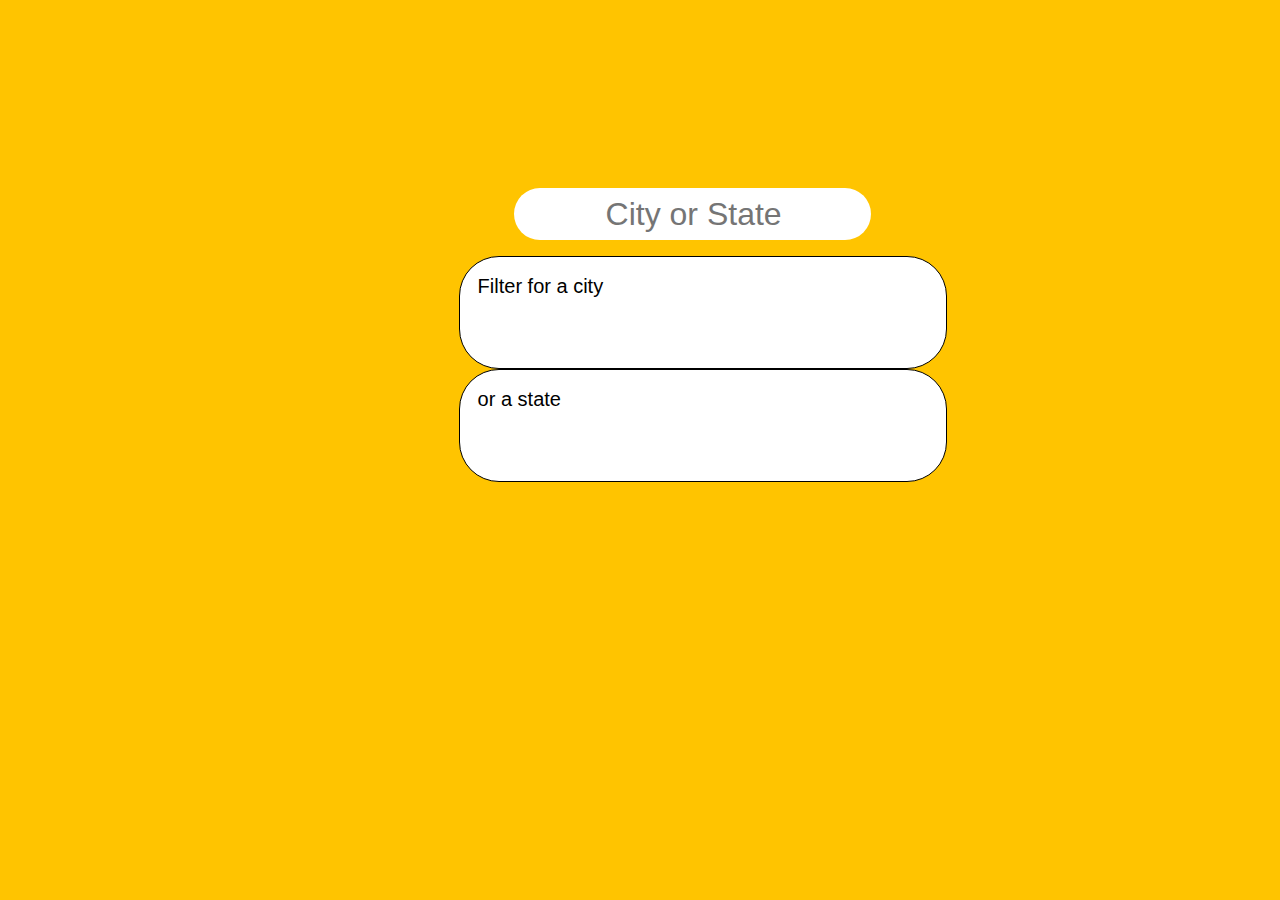
<file: Ajax Type Ahead/index.html>
<!DOCTYPE html>
<html lang="en">
    <head>
        <meta charset="UTF-8">
        <title>Ajax Type Ahead</title>
        <link rel="stylesheet" href="styles.css">

    </head>
    <body>
        <form class= "search-form">
            <input type="text" class = "search" placeholder="City or State">
            <ul class="suggestions">
                <li>Filter for a city</li>
                <li> or a state</li>
            </ul>
        </form>
        <script src="script.js"  area-hdden="true"></script>
    </body>
    
</html>
</file>
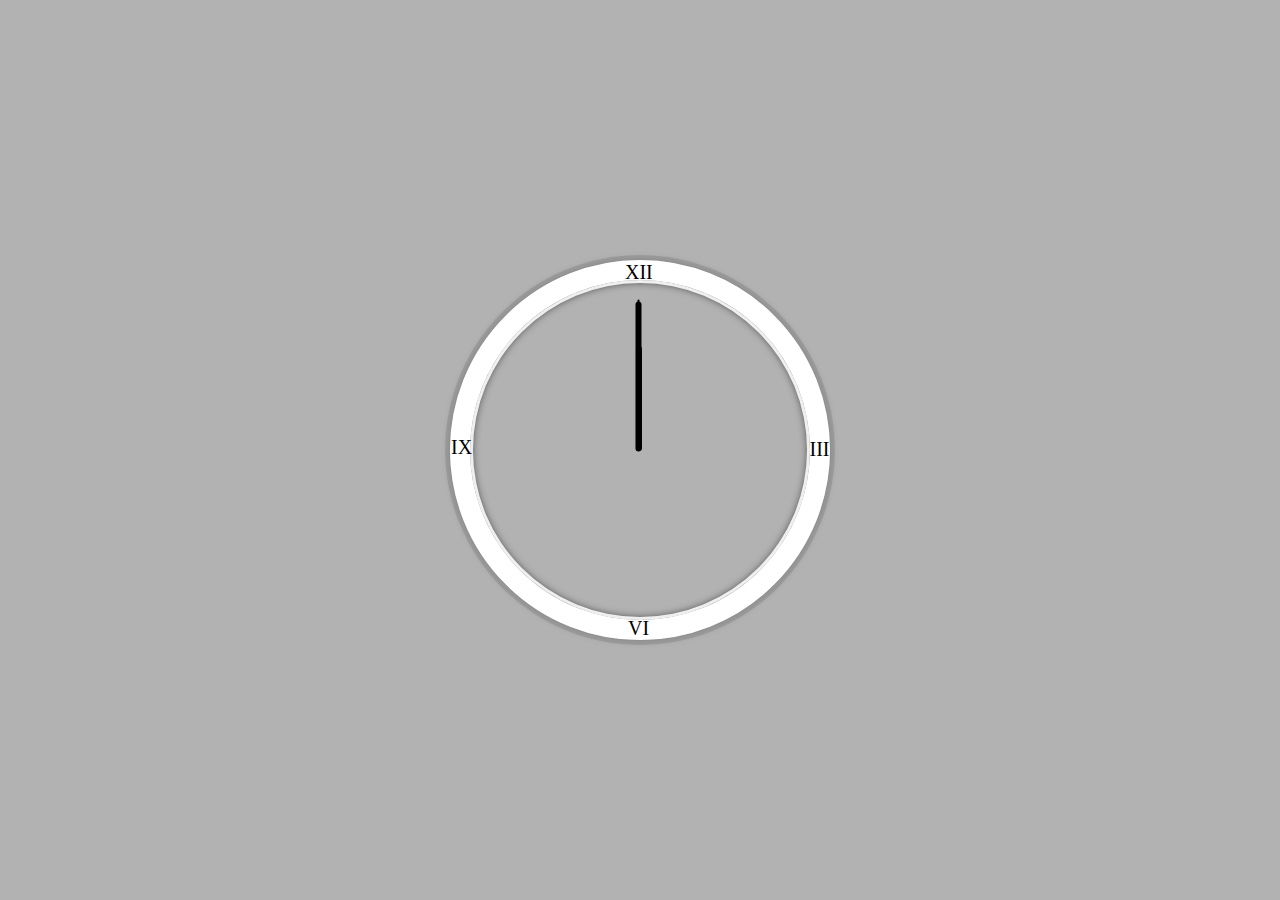
<file: CSS + JS Clock/index.html>
<!DOCTYPE html>
<html lang="en">
    <head>
        <meta charset="UTF-8">
        <title>Clock</title>
        <link rel="stylesheet" href="style.css">
        <script src="clock.js"></script>
    </head>
    <body>
        <div class="clock">
            
            <div class="clock-face">
                    <div class="three">III</div>
                    <div class="six">VI</div>
                    <div class="nine">IX</div>
                    <div class="twelve">XII</div>
                <div class="hand hour-hand" id="hours"></div>
                <div class="hand min-hand" id="minutes"></div>
                <div class="hand second-hand" id="seconds"></div>
            </div>
        </div>
    </body>
</html>
</file>
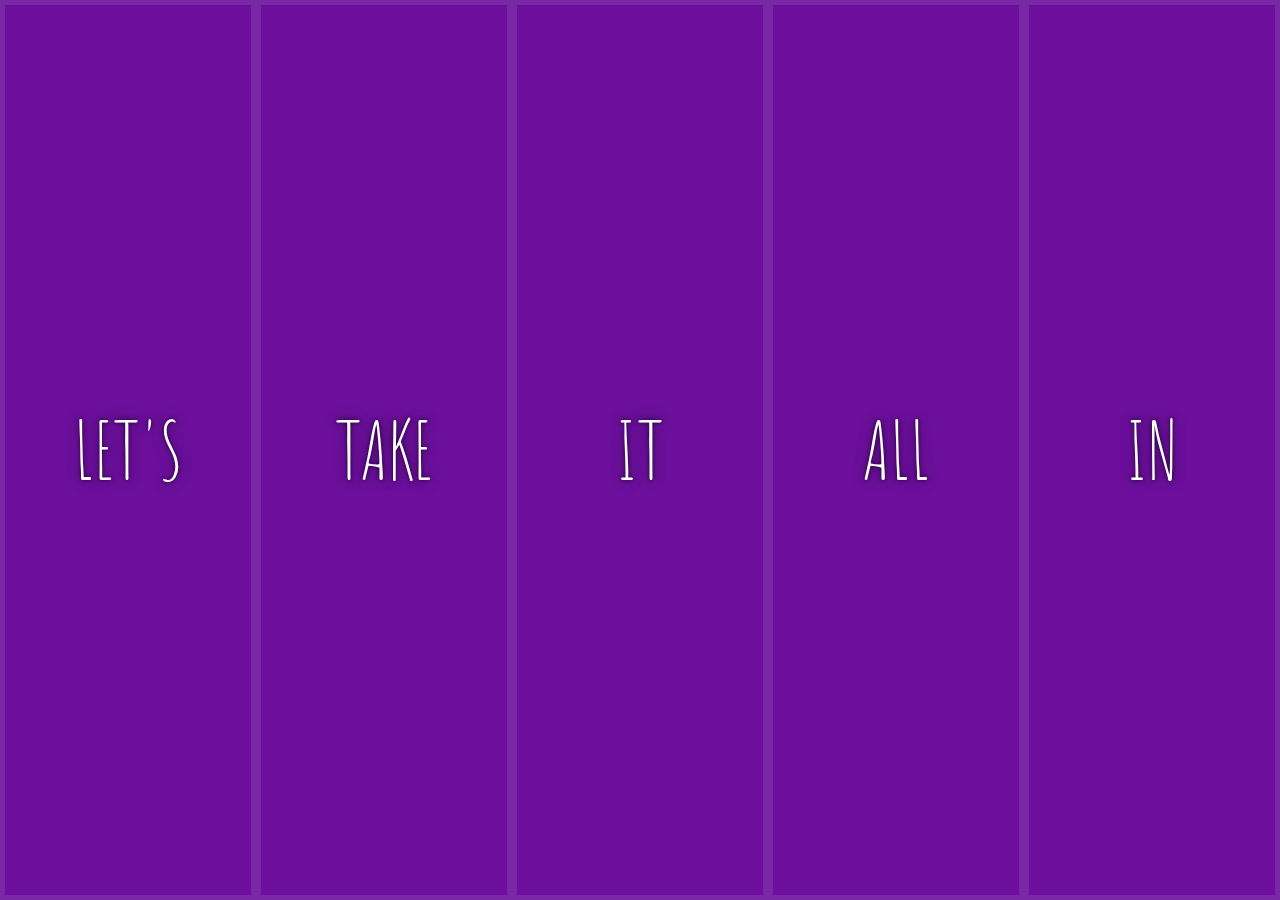
<file: Flex Panels Image Gallery/index.html>
<!DOCTYPE html>
<html lang="en">
    <head>
        <meta charset="UTF-8">
        <title>Flex Panels Image Gallery</title>
        <link href="https://fonts.googleapis.com/css?family=Amatic+SC" rel="stylesheet" type="text/css">
    </head>
    <body>
        <link rel="stylesheet" href="styles.css">
        <div class="panels">
            <div class="pane1 panel1">
                <p>Hey</p>
                <p>Let's</p>
                <p>Dance</p>
            </div>
            <div class="pane1 panel2">
                <p>Give</p>
                <p>Take</p>
                <p>Receive</p>
            </div>
            <div class="pane1 panel3">
                <p>Experience</p>
                <p>It</p>
                <p>Today</p>
            </div>
            <div class="pane1 panel4">
                <p>Give</p>
                <p>All</p>
                <p>You can</p>
            </div>
            <div class="pane1 panel5">
                <p>Life</p>
                <p>In</p>
                <p>Motion</p>
            </div>
        </div>
        <script src="script.js"></script>
    </body>
</html>
</file>
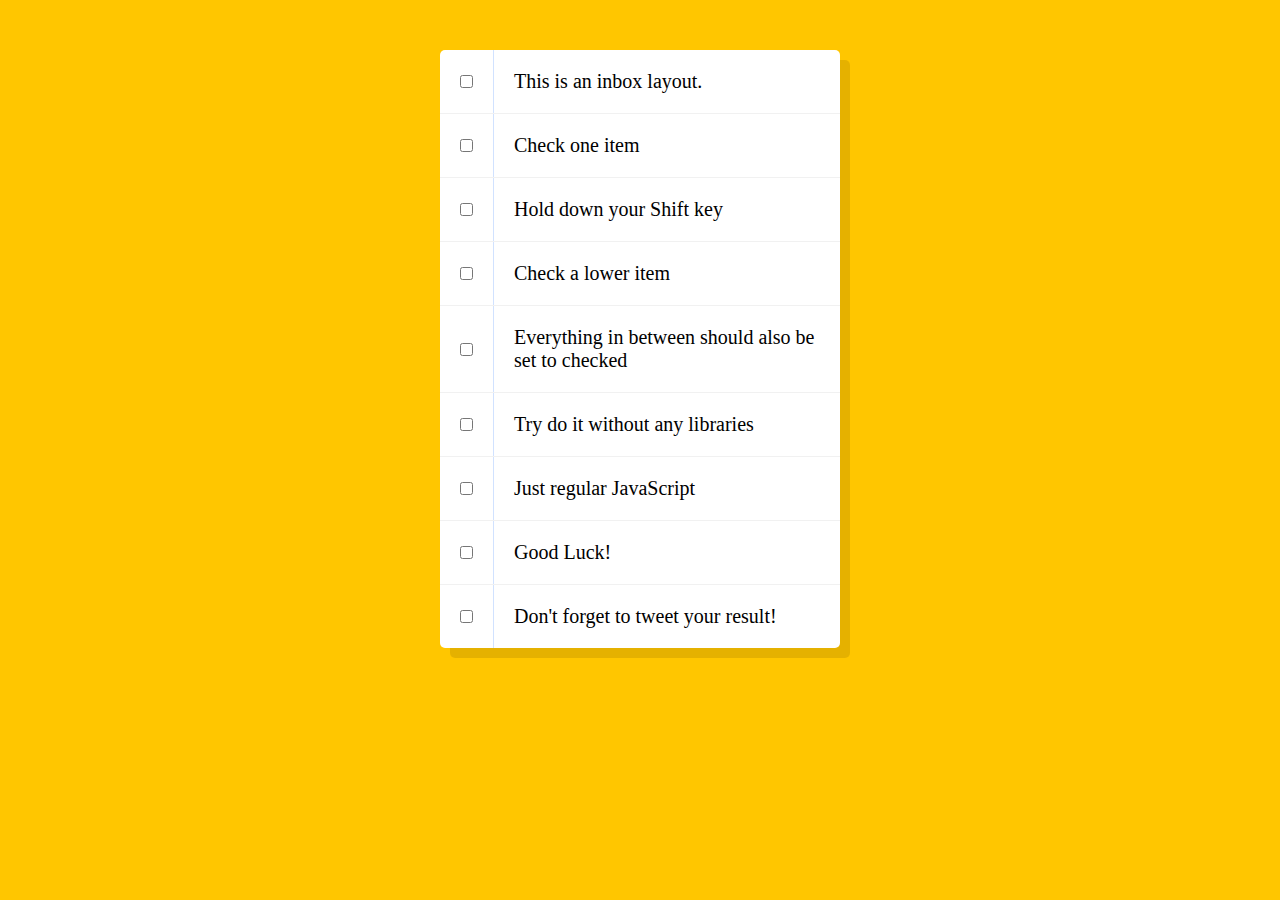
<file: Hold Shift and Check Checkboxes/index.html>
<!DOCTYPE html>
<html lang="en">
    <head>
        <meta charset="UTF-8">
        <title>Hold Shift to Check Multiple Checkboxes</title>
        <link rel="stylesheet" href="styles.css">
        <script src="script.js"></script>
    </head>
    <body>

        <div class="inbox">
            <div class="item">
              <input type="checkbox">
              <p>This is an inbox layout.</p>
            </div>
            <div class="item">
              <input type="checkbox">
              <p>Check one item</p>
            </div>
            <div class="item">
              <input type="checkbox">
              <p>Hold down your Shift key</p>
            </div>
            <div class="item">
              <input type="checkbox">
              <p>Check a lower item</p>
            </div>
            <div class="item">
              <input type="checkbox">
              <p>Everything in between should also be set to checked</p>
            </div>
            <div class="item">
              <input type="checkbox">
              <p>Try do it without any libraries</p>
            </div>
            <div class="item">
              <input type="checkbox">
              <p>Just regular JavaScript</p>
            </div>
            <div class="item">
              <input type="checkbox">
              <p>Good Luck!</p>
            </div>
            <div class="item">
              <input type="checkbox">
              <p>Don't forget to tweet your result!</p>
            </div>
          </div>
    </body>
</html>
</file>
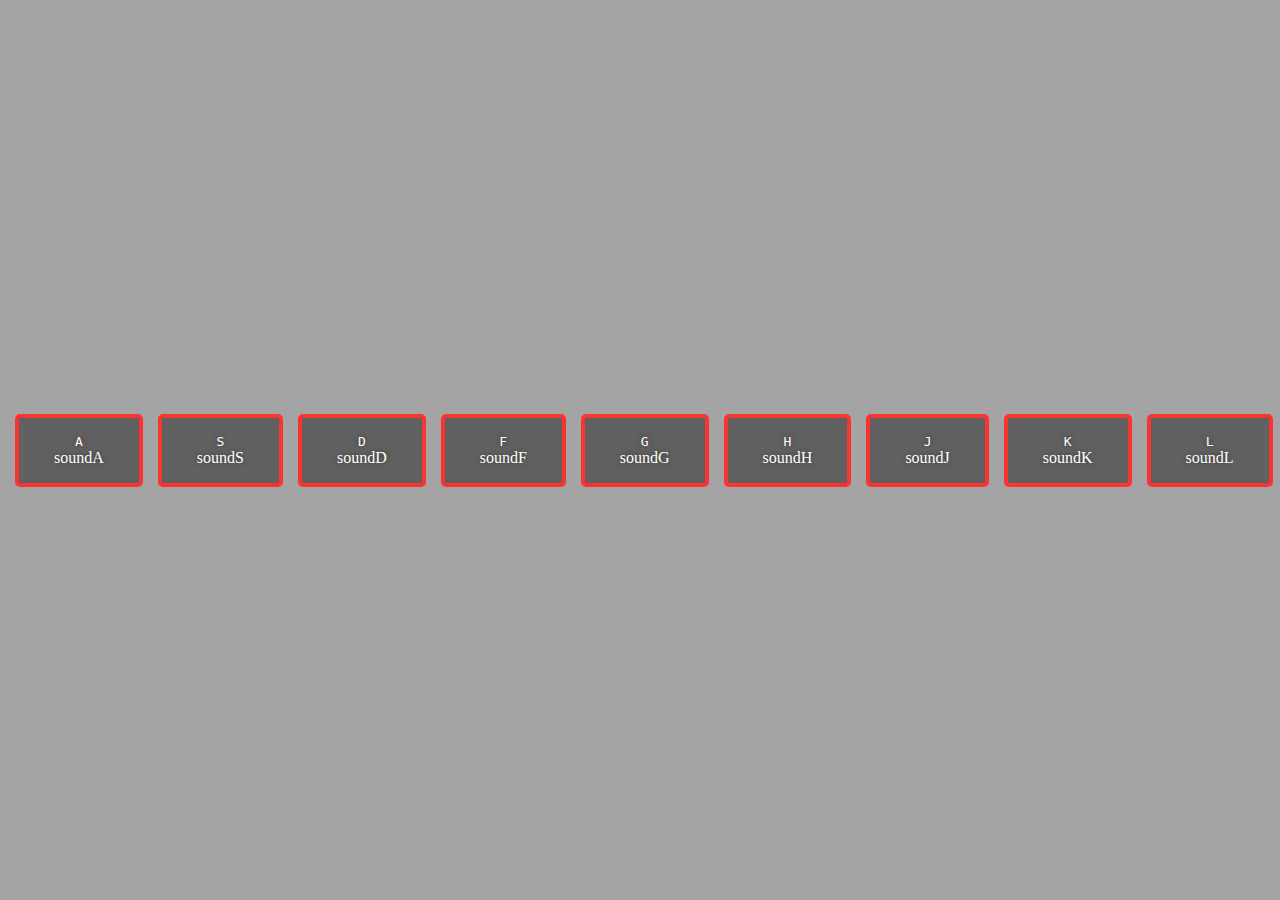
<file: JavaScript Drum Kit/index.html>
<html>
    <head>
        <meta charset="UTF-8">
        <title>JS Drum Kit</title>
        <link rel="stylesheet" href="styles.css">
    </head>
    <body>
        <div class="container">
        <div class="keys">
            <div data-key="65" class="key">
                <kbd>A</kbd></br>
                <span class="sound">soundA</span>
            </div>
            <div data-key="83" class="key">
                <kbd>S</kbd></br>
                <span class="sound">soundS</span>
            </div>
            <div data-key="68" class="key">
                <kbd>D</kbd></br>
                <span class="sound">soundD</span>
            </div>
            <div data-key="70" class="key">
                <kbd>F</kbd></br>
                <span class="sound">soundF</span>
            </div>
            <div data-key="71" class="key">
                <kbd>G</kbd></br>
                <span class="sound">soundG</span>
            </div>
            <div data-key="72" class="key">
                <kbd>H</kbd></br>
                <span class="sound">soundH</span>
            </div>
            <div data-key="74" class="key">
                <kbd>J</kbd></br>
                <span class="sound">soundJ</span>
            </div>
            <div data-key="75" class="key">
                <kbd>K</kbd></br>
                <span class="sound">soundK</span>
            </div>         
            <div data-key="76" class="key">
                <kbd>L</kbd></br>
                <span class="sound">soundL</span>
            </div>        
        </div>
    </div>
        <audio data-key="65" src="sounds/Bass-Drum-3.wav"></audio>
        <audio data-key="83" src="sounds/Bass-Drum-1.wav"></audio>
        <audio data-key="68" src="sounds/Bass-Drum-2.wav"></audio>
        <audio data-key="70" src="sounds/Bottle.wav"></audio>
        <audio data-key="71" src="sounds/Cross-Sticks.wav"></audio>
        <audio data-key="72" src="sounds/Electronic-Tom-1.wav"></audio>
        <audio data-key="74" src="sounds/Electronic-Tom-2.wav"></audio>
        <audio data-key="75" src="sounds/Electronic-Tom-3.wav"></audio>
        <audio data-key="76" src="sounds/Electronic-Tom-4.wav"></audio>


        <script>
            
            function playSound(e){
                const audio = document.querySelector(`audio[data-key="${e.keyCode}"]`);
                const key = document.querySelector(`.key[data-key="${e.keyCode}"]`);
                audio.currentTime=0;
                audio.play();
                if(!audio) return;
                console.log(key);
                key.classList.add('playing');
            }

            function removeTransition(e){
                if(e.propertyName !== 'transform') return;
                this.classList.remove('playing');
            }

            const keys = document.querySelectorAll('.key');
            keys.forEach(key => key.addEventListener('transitionend',removeTransition));
            window.addEventListener('keydown', playSound);

            
        </script>
    </body>
</html>
</file>
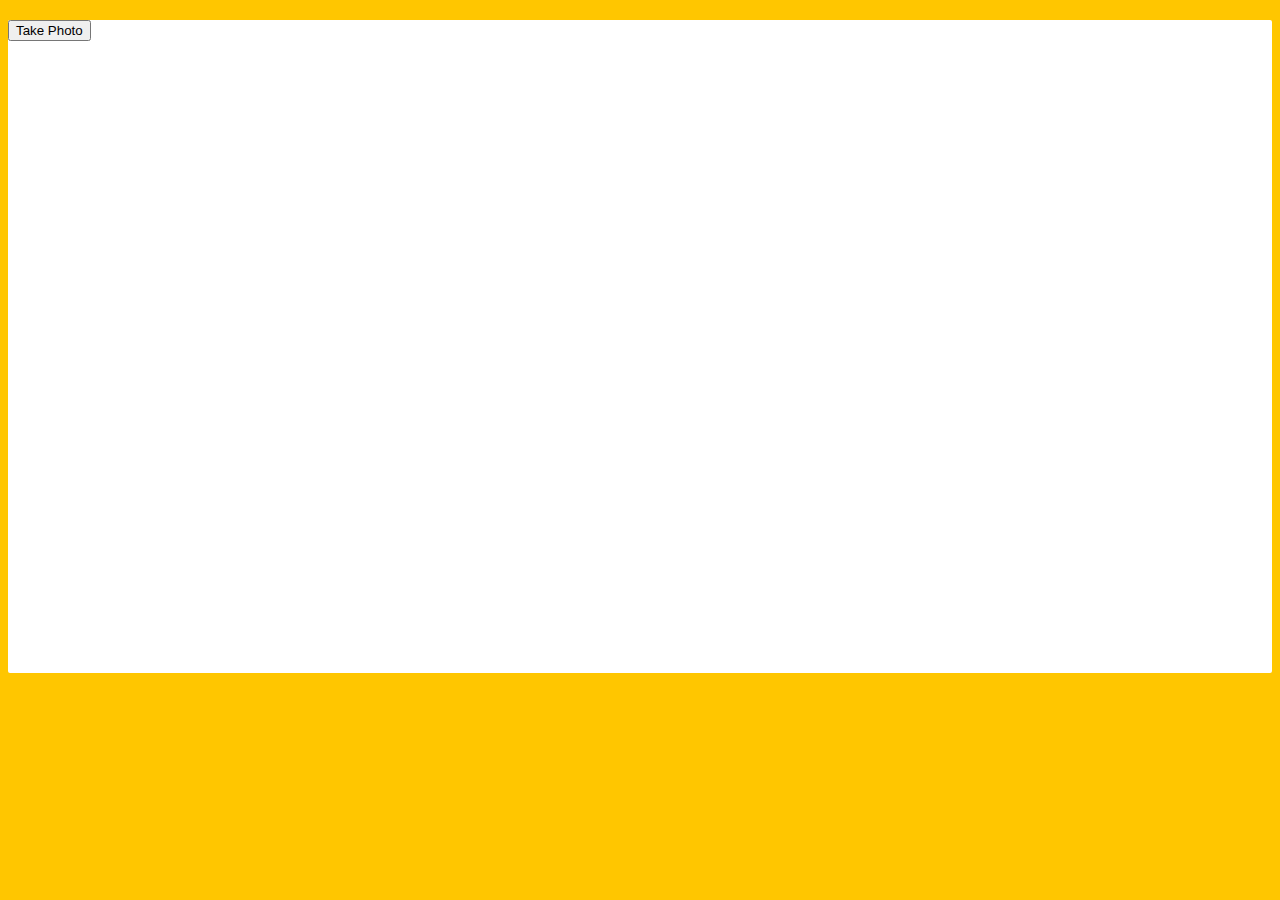
<file: Webcam Fun/index.html>
<!DOCTYPE html>
<html lang="en">
<head>
  <meta charset="UTF-8">
  <title>Get User Media Code Along!</title>
  <link rel="stylesheet" href="style.css">
</head>
<body>

  <div class="photobooth">
    <div class="controls">
      <button onClick="takePhoto()">Take Photo</button>
<!--       <div class="rgb">
        <label for="rmin">Red Min:</label>
        <input type="range" min=0 max=255 name="rmin">
        <label for="rmax">Red Max:</label>
        <input type="range" min=0 max=255 name="rmax">

        <br>

        <label for="gmin">Green Min:</label>
        <input type="range" min=0 max=255 name="gmin">
        <label for="gmax">Green Max:</label>
        <input type="range" min=0 max=255 name="gmax">

        <br>

        <label for="bmin">Blue Min:</label>
        <input type="range" min=0 max=255 name="bmin">
        <label for="bmax">Blue Max:</label>
        <input type="range" min=0 max=255 name="bmax">
      </div> -->
    </div>

    <canvas class="photo"></canvas>
    <video class="player"></video>
    <div class="strip"></div>
  </div>

  <audio class="snap" src="http://wesbos.com/demos/photobooth/snap.mp3" hidden></audio>

  <script src="scripts.js"></script>

</body>
</html>
</file>
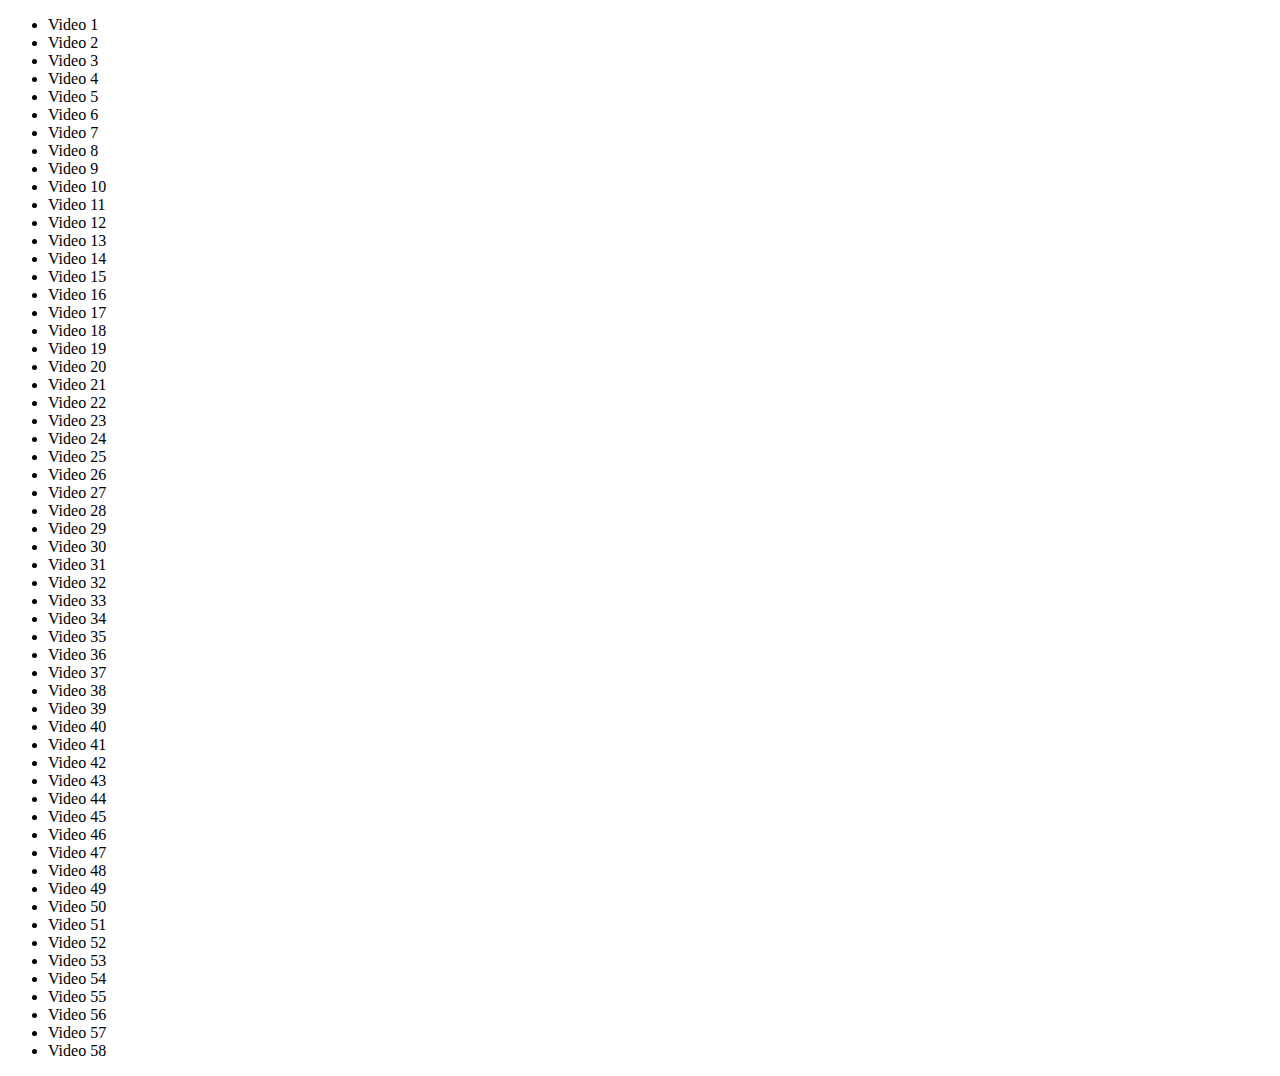
<file: Adding Up Times with Reduce/index-FINISHED.html>
<!DOCTYPE html>
<html lang="en">
<head>
  <meta charset="UTF-8">
  <title>Videos</title>
</head>
<body>
  <ul class="videos">
    <li data-time="5:43">
      Video 1
    </li>
    <li data-time="2:33">
      Video 2
    </li>
    <li data-time="3:45">
      Video 3
    </li>
    <li data-time="0:47">
      Video 4
    </li>
    <li data-time="5:21">
      Video 5
    </li>
    <li data-time="6:56">
      Video 6
    </li>
    <li data-time="3:46">
      Video 7
    </li>
    <li data-time="5:25">
      Video 8
    </li>
    <li data-time="3:14">
      Video 9
    </li>
    <li data-time="3:31">
      Video 10
    </li>
    <li data-time="5:59">
      Video 11
    </li>
    <li data-time="3:07">
      Video 12
    </li>
    <li data-time="11:29">
      Video 13
    </li>
    <li data-time="8:57">
      Video 14
    </li>
    <li data-time="5:49">
      Video 15
    </li>
    <li data-time="5:52">
      Video 16
    </li>
    <li data-time="5:50">
      Video 17
    </li>
    <li data-time="9:13">
      Video 18
    </li>
    <li data-time="11:51">
      Video 19
    </li>
    <li data-time="7:58">
      Video 20
    </li>
    <li data-time="4:40">
      Video 21
    </li>
    <li data-time="4:45">
      Video 22
    </li>
    <li data-time="6:46">
      Video 23
    </li>
    <li data-time="7:24">
      Video 24
    </li>
    <li data-time="7:12">
      Video 25
    </li>
    <li data-time="5:23">
      Video 26
    </li>
    <li data-time="3:34">
      Video 27
    </li>
    <li data-time="8:22">
      Video 28
    </li>
    <li data-time="5:17">
      Video 29
    </li>
    <li data-time="3:10">
      Video 30
    </li>
    <li data-time="4:43">
      Video 31
    </li>
    <li data-time="19:43">
      Video 32
    </li>
    <li data-time="0:47">
      Video 33
    </li>
    <li data-time="0:47">
      Video 34
    </li>
    <li data-time="3:14">
      Video 35
    </li>
    <li data-time="3:59">
      Video 36
    </li>
    <li data-time="2:43">
      Video 37
    </li>
    <li data-time="4:17">
      Video 38
    </li>
    <li data-time="6:56">
      Video 39
    </li>
    <li data-time="3:05">
      Video 40
    </li>
    <li data-time="2:06">
      Video 41
    </li>
    <li data-time="1:59">
      Video 42
    </li>
    <li data-time="1:49">
      Video 43
    </li>
    <li data-time="3:36">
      Video 44
    </li>
    <li data-time="7:10">
      Video 45
    </li>
    <li data-time="3:44">
      Video 46
    </li>
    <li data-time="3:44">
      Video 47
    </li>
    <li data-time="4:36">
      Video 48
    </li>
    <li data-time="3:16">
      Video 49
    </li>
    <li data-time="1:10">
      Video 50
    </li>
    <li data-time="6:10">
      Video 51
    </li>
    <li data-time="2:14">
      Video 52
    </li>
    <li data-time="3:44">
      Video 53
    </li>
    <li data-time="5:05">
      Video 54
    </li>
    <li data-time="6:03">
      Video 55
    </li>
    <li data-time="12:39">
      Video 56
    </li>
    <li data-time="1:56">
      Video 57
    </li>
    <li data-time="4:04">
      Video 58
    </li>
  </ul>
<script>

  const timeNodes = Array.from(document.querySelectorAll('[data-time]'));

  const seconds = timeNodes
    .map(node => node.dataset.time)
    .map(timeCode => {
      const [mins, secs] = timeCode.split(':').map(parseFloat);
      return (mins * 60) + secs;
    })
    .reduce((total, vidSeconds) => total + vidSeconds);

    let secondsLeft = seconds;
    const hours = Math.floor(secondsLeft / 3600);
    secondsLeft = secondsLeft % 3600;

    const mins = Math.floor(secondsLeft / 60);
    secondsLeft = secondsLeft % 60;

    console.log(hours, mins, secondsLeft);

</script>
</body>
</html>
</file>
<file: Ajax Type Ahead/styles.css>
html{
    background-color: rgb(255, 196, 0);
    width: 100%;
    height: 100%;
}
.search-form{
    position: relative;
    left: 40%;

}
.search{
    position: relative;
    display: flex;
    text-align: center;
    top: 180px;
    width: 350px;
    height: 50px;
    font-size: 2rem;
    border: 1px;
    padding-left: 5px;
    border-radius: 40px; 
}
ul li{
    border: 1px solid black;
    width: 450px;
    height: 75px;;
    font-size: 20px;;
    font-family: Arial, Helvetica, sans-serif;
    border-radius: 40px; 
    background-color:white;
    padding: 18px;
}
ul{
    position: relative;
    right: 95px;
    top: 180px;
    
    list-style-type: none;
    
}
</file>
<file: CSS + JS Clock/style.css>
html{
    background: url("http://4.bp.blogspot.com/-_xcBj46MFZQ/UND-z0V9zwI/AAAAAAAAMZg/yMqV1AhMMpc/s1600/DSC_2898.jpg");
    background-size: cover;
    
    font-family: 'helvetica neue';
    font-size: 10px;
    text-align: center;
}

body{
    font-size: 2rem;
    display: flex;
    flex: 1;
    min-height: 100vh;
    align-items: center;
    background: rgba(0,0,0,0.3);
    margin: auto;
}


.clock{
    width: 30rem;
    height: 30rem;
    border: 20px solid white;
    border-radius: 50%;
    margin: 50px auto;
    position: relative;
    padding: 2rem;
    box-shadow: 
    0 0 0px 5px rgba(0, 0, 0, 0.1),
    inset 0 0 0 3px #efefef,
    inset 0 0 10px black,
    0 0 10px rgba(0, 0, 0, 0.2);
}

.clock-face{
    position: relative;
    width: 100%;
    height: 100%;
    transform: translateY(-3px);
}

.hand{
    width: 50%;
    height: 6px;
    background: black;
    position: absolute;
    top:50%;
    border-radius: 50px;
    transform-origin: 99%;
    transform: rotate(90deg);
    transition: all 0.05s;
    transition-timing-function: cubic-bezier(0.1 , 2.7 , 0.58 , 1);
}
#hours{
    width: 35%;
    transform-origin: 99%;
    bottom:22%;
    left: 14.9%;
}

#seconds{
    height: 2px;
}



.three{
    display: flex;
    position: relative;
    left: 106.5%;
    top: 47%;
}

.six{
    display: flex;
    position: relative;
    top:99%;
    left: 46%;
}

.nine{
    display: flex;
    position: relative;
    top: 31%;
    right: 13%; 
}

.twelve{
    display: flex;
    position: relative;
    bottom: 35%;
    left: 45%;
}
</file>
<file: Flex Panels Image Gallery/styles.css>
html{
    box-sizing: border-box;
    background: #ffc600;
    font-family: 'helvetica neue';
    font-size: 20px;
    font-weight: 200;
}
body{
    margin:0;
}

*, *:before, *:after{
    box-sizing: inherit;
}
.panels{
    min-height:100vh;
    overflow: hidden;
    display: flex;
}

.pane1{
    background: #6b0f9c;
    box-shadow: inset 0 0 0 5px rgba(255, 255, 255, 0.1);
    color: white;
    text-align: center;
    align-items: center;
    transition: 
        font-size  0.7s cubic-bezier(0.61,-0.19,0.7,-0.11),
        flex-grow 0.7s cubic-bezier(0.61,-0.19,0.7,-0.11),
        background 0.2s;
    font-size: 20px;
    background-size: cover;
    background-position: center;
    flex: 1;
    justify-content: center;
    align-items: center;
    display: flex;
    flex-direction: column;
}

.panel1{ background-image: url("https://img.elcomercio.pe/files/ec_article_multimedia_gallery/uploads/2018/09/14/5b9be57f8d255.jpeg");}
.panel2{ background-image: url("https://www.hola.com/imagenes/viajes/2016062986773/mejores-playas-de-costa-rica/0-375-80/Costa-Rica-playas_Playa_Hermosa_Guanacaste-a.jpg");}
.panel3{ background-image: url("https://foodandtravel.mx/wp-content/uploads/2017/05/selvaamazonicaperu.jpg");}
.panel4{ background-image: url("https://cdns3.eltiempo.es/eltiempo/blog/noticias/2018/03/20104452/HEMISFERIO-NORTE-NIEVE.jpg");}
.panel5{ background-image: url("https://ingeoexpert.com/wp-content/uploads/2018/11/desierto-con-dunas-grandes-1030x773.jpg");}

.pane1 > *{
    margin:0;
    width: 100%;
    transition:transform 0.5s;
    flex: 1 0 auto;
    display: flex;
    justify-content: center;
    align-items: center;
}

.pane1 p{
    text-transform: uppercase;
    font-family: 'Amatic SC', cursive;
    text-shadow: 0 0 4px rgba(0, 0, 0, 0.72), 0 0 14px rgba(0, 0, 0, 0.45);
    font-size: 2em;
    display: flex;
    justify-content: center;
    align-items: center;
}

.pane1 > *:first-child{ transform: translateY(-100%); }
.pane1.open-active > *:first-child{transform: translateY(0);}
.pane1 > *:last-child{ transform: translateY(100%); }
.pane1.open-active > *:last-child{transform: translateY(0);}

.pane1 p:nth-child(2){
    font-size: 4em;
}

.pane1.open{
    flex: 5;
    font-size: 40px;
}

.cta{
    color: white;
    text-decoration: none;
}
</file>
<file: Hold Shift and Check Checkboxes/styles.css>
html {
        font-family: sans-serif;
        background: #ffc600;
      }
  
      .inbox {
        max-width: 400px;
        margin: 50px auto;
        background: white;
        border-radius: 5px;
        box-shadow: 10px 10px 0 rgba(0,0,0,0.1);
      }
  
      .item {
        display: flex;
        align-items: center;
        border-bottom: 1px solid #F1F1F1;
      }
  
      .item:last-child {
        border-bottom: 0;
      }
  
  
      input:checked + p {
        background: #F9F9F9;
        text-decoration: line-through;
      }
  
      input[type="checkbox"] {
        margin: 20px;
      }
  
      p {
        margin: 0;
        padding: 20px;
        transition: background 0.2s;
        flex: 1;
        font-family: 'helvetica neue';
        font-size: 20px;
        font-weight: 200;
        border-left: 1px solid #D1E2FF;
      }
</file>
<file: JavaScript Drum Kit/styles.css>
body {
    background-image: url("https://elsoldesanjuan.com.ar/wp-content/uploads/2019/02/pearl-ex6pchrtg-91-bateria-6-piezas-serie-export.jpg"); 
    background-size: cover;
    background-repeat: no-repeat;
}

.keys {
    display: flex;
    align-items: center;
    justify-content: space-between;
    width: 100%;

}
.key {
    border: 4px solid rgb(255, 0, 0);
    border-radius: 5px;
    color:white;
    padding: 16px 35px;
    transition:all .17s;
    text-align: center;
    margin: 0 15px 0 0;
    background: rgba(0,0,0,0.6);
    text-shadow: 0 0 5px black;
}

.key:first-of-type {
    margin-left: 15px;
}

.playing{
    transform: scale(1.1);
    border-color: rgb(255, 255, 255);
    box-shadow: 0 0 10px;
}

.transform{
    transition:all(.07s);   
    padding: 1rem .5rem;
}

.transitionend{
    border: 2px;
    transform: .09s;
}

body{
    margin:0px;
}

.container{
    position: absolute;
    width: 100%;
    height: 100%;
    opacity: .8;
    display: flex;
    align-items: center;
    background-color: rgba(29,29,29,.5);
}
</file>
<file: Webcam Fun/style.css>
html {
  box-sizing: border-box;
}

*, *:before, *:after {
  box-sizing: inherit;
}

html {
  font-size: 10px;
  background: #ffc600;
}

.photobooth {
  background: white;
  max-width: 150rem;
  margin: 2rem auto;
  border-radius: 2px;
}

/*clearfix*/
.photobooth:after {
  content: '';
  display: block;
  clear: both;
}

.photo {
  width: 100%;
  float: left;
}

.player {
  position: absolute;
  top: 20px;
  right: 20px;
  width:200px;
}

/*
  Strip!
*/

.strip {
  padding: 2rem;
}

.strip img {
  width: 100px;
  overflow-x: scroll;
  padding: 0.8rem 0.8rem 2.5rem 0.8rem;
  box-shadow: 0 0 3px rgba(0,0,0,0.2);
  background: white;
}

.strip a:nth-child(5n+1) img { transform: rotate(10deg); }
.strip a:nth-child(5n+2) img { transform: rotate(-2deg); }
.strip a:nth-child(5n+3) img { transform: rotate(8deg); }
.strip a:nth-child(5n+4) img { transform: rotate(-11deg); }
.strip a:nth-child(5n+5) img { transform: rotate(12deg); }
</file>
